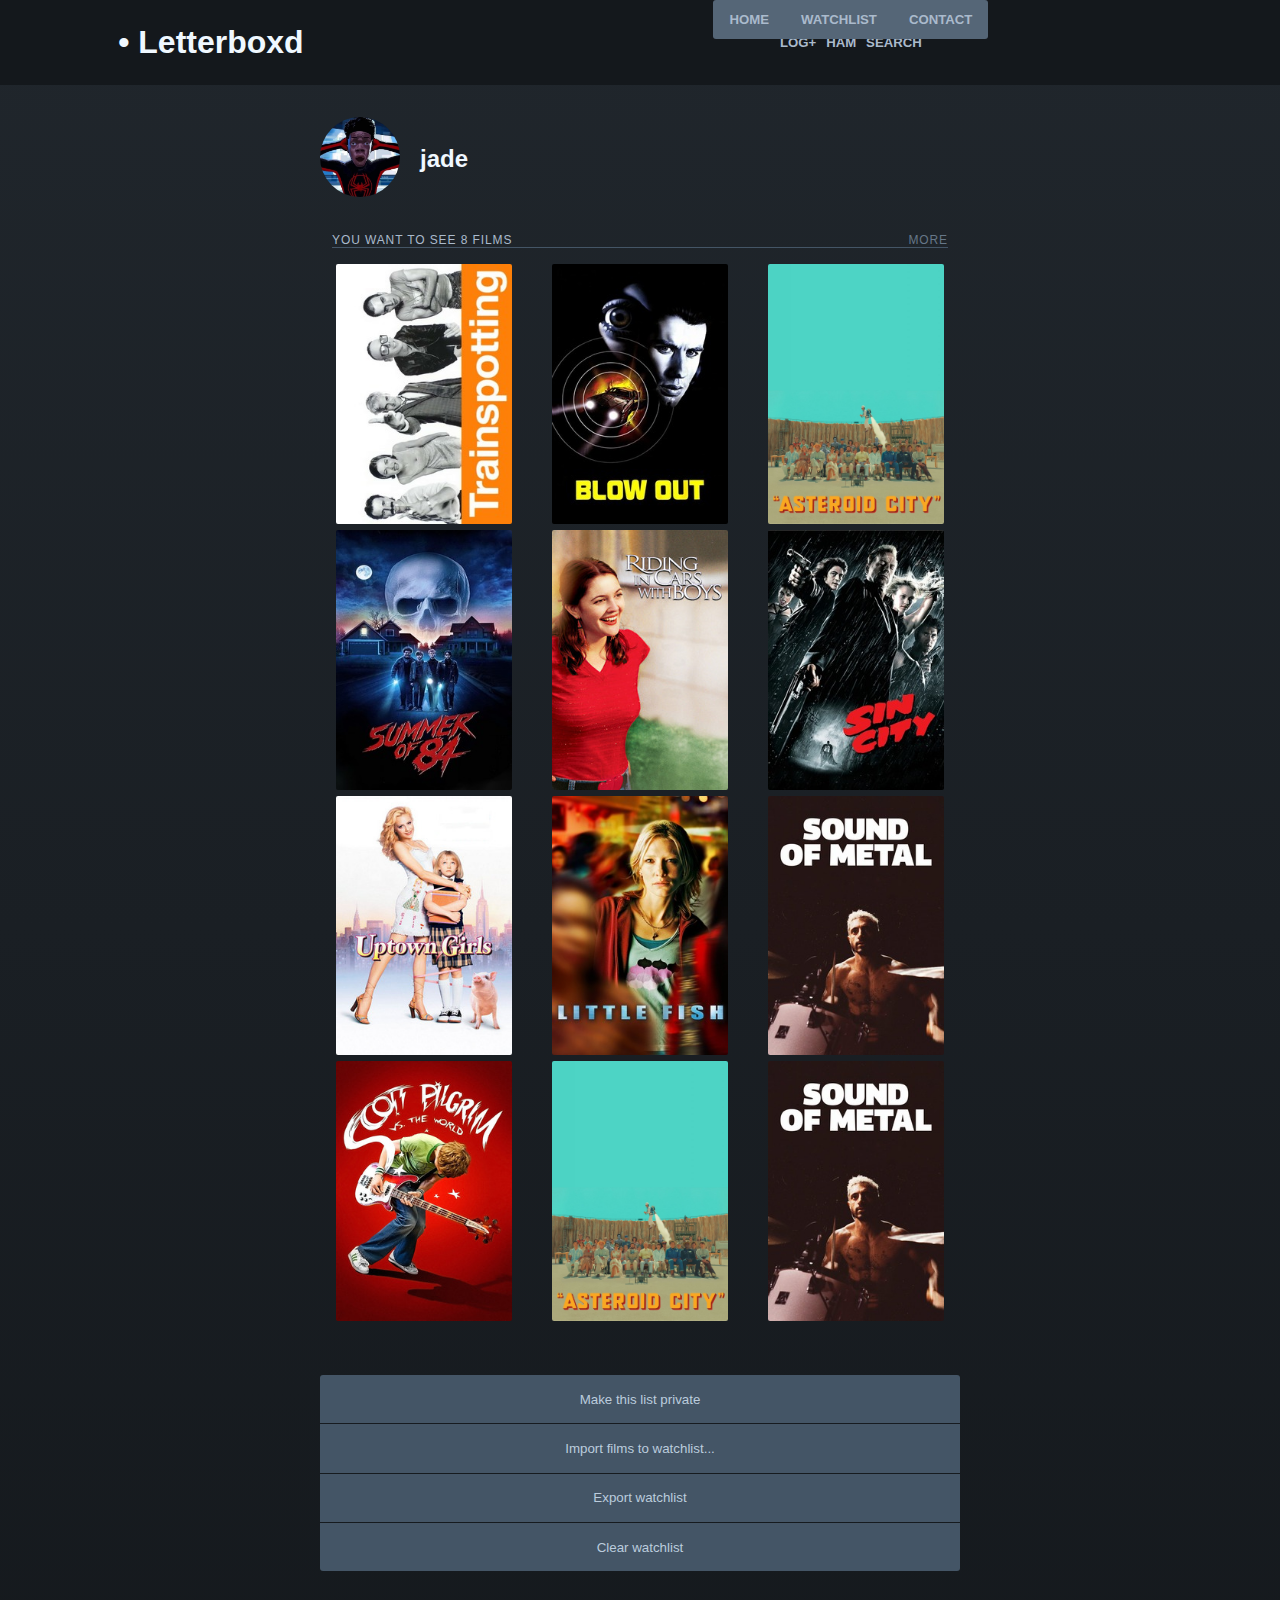
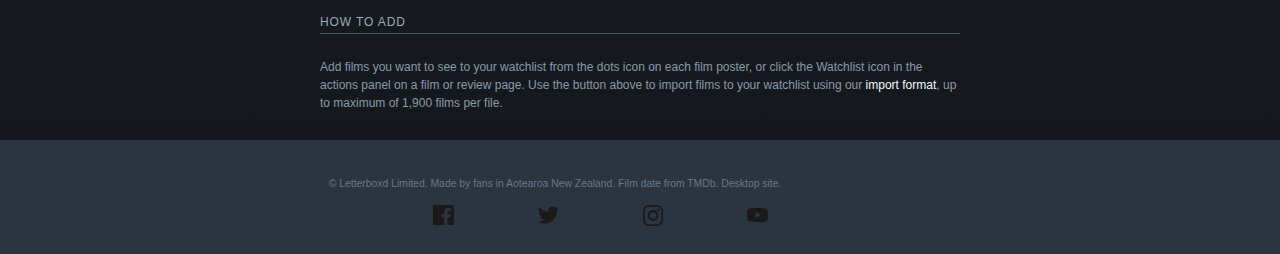
<file: watchlist.html>
<!doctype html>
<html lang="en">
	
<head>
	<meta charset="UTF-8">
	<meta name="author" content="Jade van Schaik">
	<meta name="viewport" content="width=device-width, initial-scale=1">
	
	<title>jade's watchlist &#x2022; Letterboxd</title>
	
	<link href="styles/style.css" rel="stylesheet">
	<link rel="icon" type="image/svg+xml" href="images/favicon.svg">
</head>
<body id="watchlist">
    <nav>
		<p>&#x2022; Letterboxd</p>
		<div class="dropdown">
			<a href="index.html">Log+</a>
			<button onclick="myFunction()" class="dropbtn">HAM</button>
				<div id="myDropdown" class="dropdown-content">
					<a href="index.html">Home</a>
    				<a href="watchlist.html">Watchlist</a>
    				<a href="#contact">Contact</a>
				</div>
			<a href="watchlist.html">Search</a>
		</div>
	</nav>

	<ul>
		<li><img src="images/IMG_9850.JPG" alt="Profielfoto"></li>
		<li><h2>jade</h2></li>
	</ul>

	<section>
		<h3>You want to see 8 films</h3>
		<p>More</p>
		<ul>
			<li><img src="images/wl_images/film_poster_trainspotting_1996.jpeg" alt="The image is a poster for the movie Trainspotting. It shows 5 characters portrayed in black and white standing vertically to the side next to each other. The text trainspotting is next to them, the letters are white, big and bold and are portrayed on a orange background."></li>
			<li><img src="images/wl_images/film_poster_blow0out_1981.jpeg" alt="The image is a poster for the movie Blow Out. It portrays two figures, one who can be identified as John Travolta, lead in this movie. The other figure is just an eye looking over his shoulder. There is a circle overlaying both of these figures with a small car riding out of its, on the bottom of the image is in bright neon yellow, the words, Blow Out."></li>
			<li><img src="images/wl_images/film_poster_asteroid0city_2023.jpeg" alt="The image is a poster for the movie Asteroid City. It portrays tho whole cast sitting on little wooden benches at the front, and a man in a flying jet suit above them. In the background is lots of sky, the color of a soft pastel blue. The letterst Asteroid City are at the bottom of the poster, big in all caps."></li>
			<li><img src="images/wl_images/film_poster_summer0of084_2018.jpeg" alt="The image is a poaster for the movie Summer of '84. It features 4 men standing on a road in the dark with flashlights. Behind them are 2 houses, neighbours of each other. Above them in the night sky trails the moon and clouds, hidden in them is a big skull looking over the four men. The title Summer of '84 is in red distorted letters at the bottom of the poster."></li>
			<li><img src="images/wl_images/film_poster_riding0in0cars0with0boys_2001.jpeg" alt="The image is a poster for the movie Riding in cars with boys. It features Drew Barrymore, the lead of the film, wearing a red shit and a smile looking to the right. The background looks nice and rural, the text Riding in cars with boys, floats next to the woman."></li>
			<li><img src="images/wl_images/film_poster_sin0city_2005.jpeg" alt="The image is a poster for the movie Sin City. It features 5 characters of the film, in an action like gaze captured in the rain. 3 of them carrying guns. They are looking over the camera, at the bottom of the image, is a lit up small frame of a man walking in a light enviorenment. The words Sin City are in a bubbly red right next to them man in the lit up frame."></li>
			<li><img src="images/wl_images/film_poster_uptown0girls_2003.jpeg" alt="The image is a poster for the movie Uptown Girls. It features the 2 main characters hugging each oter, next them stands a small pig on a leash. The background luminates a New York City skyline in a soft pastel look. Together they stand on the foreground with the tile of the film Uptown Girls covering a part of both the characters legs."></li>
			<li><img src="images/wl_images/film_poster_little0fish_2005.jpeg" alt="The image is a poster for the movie Little Fish. It portrays a woman standing in a crowd which is blurred out. The image looks vribrant with many neon lights, it feels a bit like busy street. The text Little Fish is in 3d letters ate the bottom of the image."></li>
			<li><img class=".image_desktop" src="images/wl_images/film_poster_sound0of0metal_2019.jpeg" alt="The image is a poster for the film Sound of Metal. The image is a bit dark and features a shirtless man behind a drumset, there is a spotlight on him. Big, white, bold letters spell Sound of Metal at the top of the image."></li>
			<li><img class=".image_desktop"	src="images/wl_images/film_poster_scott0pilgrim0vs0the0world_2010.jpeg" alt="The image is a poster for the movie Scott Pilgrim vs the World. The poster has a vibrant red background, with a boy playing guitar in a bend position. From the guitar the words Scott Pilgrim vs the World appear."></li>
			<li><img class=".image_desktop" src="images/wl_images/film_poster_asteroid0city_2023.jpeg" alt="The image is a poster for the movie Asteroid City. It portrays tho whole cast sitting on little wooden benches at the front, and a man in a flying jet suit above them. In the background is lots of sky, the color of a soft pastel blue. The letterst Asteroid City are at the bottom of the poster, big in all caps."></li>
			<li><img class=".image_desktop"	src="images/wl_images/film_poster_sound0of0metal_2019.jpeg" alt="The image is a poster for the film Sound of Metal. The image is a bit dark and features a shirtless man behind a drumset, there is a spotlight on him. Big, white, bold letters spell Sound of Metal at the top of the image."></li>
		</ul>
	</section>

	<ul class="ul_buttons">
		<li><button>Make this list private</button></li>
		<li><button>Import films to watchlist...</button></li>
		<li><button>Export watchlist</button></li>
		<li><button>Clear watchlist</button></li>
	</ul>

	<section>
		<h3>How to add</h3>
		<p>Add films you want to see to your watchlist from the dots icon on each film poster, or click the Watchlist icon in the actions panel on a film or review page. Use the button above to import films to your watchlist using our <a href="">import format</a>, up to maximum of 1,900 films per file.</p>
	</section>

	<footer>
		<ul>
			<li>&copy; Letterboxd Limited. Made by fans in Aotearoa New Zealand. Film date from TMDb. Desktop site.</li>
			<li><img src="images/facebook0icon.svg" alt="Facebook logo"></li>
			<li><img src="images/twitter0icon.svg" alt="Twitter logo"></li>
			<li><img src="images/instagram0icon.svg" alt="Instagram logo"></li>
			<li><img src="images/youtube0icon.svg" alt="Youtube logo"></li>
		</ul>
	</footer>
	<script defer src="scripts/script.js"></script>
</body>
</html>
</file>
<file: styles/style.css>
/**************/
/* CSS REMEDY */
/**************/
*, *::after, *::before {
  box-sizing:border-box;  
}

/*********************/
/* CUSTOM PROPERTIES */
/*********************/
:root {
	/* startje */
	--color-text: #AABACC;
	--color-text-2: #d8e0e8;
	--color-text-3: #667788;
	--color-text-4: #89a;
	--color-text-5: #9ab;
	--color-text-button: #bbccdd;
	--color-background:#eee;
	--color-link-actief: #40bcf4;
	--main-background: rgb(20,24,28); background: linear-gradient(0deg, rgba(20,24,28,1) 0%, rgba(32,38,44,1) 100%);;
	--header-background: #14181C;
	--footer-background: #2C3440;
	--button-background: #445566;
	--border-color: #24303c;
	--button-border-radius: 3px;
	--text-deco-1: uppercase;
	--text-upperfont: 600;
	--text-lowerfont: 300;
	--font: 'Inter', sans-serif;
	--font-2: "georgiapro", sans-serif;
	--color-button: #c8d4e0;
	--color-background-button: #567;
	--color-witwit: aliceblue;
	--fontsize-titels: .75em;
	--titel-letterspacing: .0750em;
	--standaard-line-height: 1.5em;
	--border-bottom: 0.1em solid #456;
	--border-radius-standaard: 0.125em;
	--border-radius-profile-img: 0.75em;
	--border-radius-progile-img-wl: 5em;
}

/****************/
/* JOUW STYLING */
/****************/

/* jouw code */

/* general code */
body {
	margin: 0;
	background-color: var(--main-background-wl);
	padding: 0;
	font-family: var(--font);
	font-weight: var(--text-lowerfont);
}

article img, article ul img, #watchlist section img {
	width: 5em;
	height: 7.5625em;
	border-radius: var(--border-radius-standaard);
}


/* end general code */

/* BEGIN CODE POFILE PAGE */
/* Button dropdown menu, ik had eerst een ul als nav, maar daar mocht ik geen divs of nog een ul in plaatsen, dus heb de gehele nav 
uiteindelijk veranderd in een div om een dropdown menu te kunnen maken.
 */
.dropbtn {
	cursor: pointer;
}

.dropdown {
	position: relative;
	display: inline-block;
}

.dropdown-content {
	display: none;
	position: absolute;
	margin-top: 3em;
	background-color: var(--color-background-button);
	color: var(--color-background);
	border-radius: var(--button-border-radius);
	min-width: 160px;
	overflow: auto;
}

.dropdown-content a {
	color: black;
	padding: 12px 16px;
	text-decoration: none;
	display: block;
}

.dropdown a:hover {background-color: #ddd;}
.show {display: block;}

/* header/nav code
In de nav gebruik gemaakt van display:flex, dit maakt het op een rij zetten van de elementen makkelijk.
*/
nav:first-of-type {
	background-color: var(--header-background);
	display: flex;
	justify-content: space-around;
	align-content: center;
}
nav:first-of-type .dropdown,  nav:first-of-type button {
	display: flex;
	align-content: center;
	text-transform: var(--text-deco-1);
	font-weight: var(--text-upperfont);
	font-size: .825em;
	gap: .75em;
}
nav:first-of-type button {
	all:unset;
}
nav:first-of-type div:first-of-type a {
	display: flex;
	align-items: center;
	margin-bottom: 0;
}
nav:first-of-type div:first-of-type a, nav:first-of-type button{
	text-decoration: none;
	color: var(--color-text);
}
nav:first-of-type p {
	color: var(--color-witwit);
	font-size: 1em;
	font-weight: var(--text-upperfont);
}
/* end header/nav code */

/* eerste section code
Voor de eerste section grid gebruikt om alle elementen op een aparte plek te kunnen zetten.
Met Grid-Area is dit heel makkelijk.
*/
#index div > section:first-of-type img {
	height: 5.5em;
	border-radius: 4em;
	grid-area: 1 / 1 / 4 / 2;
	justify-self: right;
	border: 0.0625em solid var(--color-background-button);
}
#index div > section:first-of-type img:hover {
	border: .02em solid var(--color-text-5);
}
#index div  > section:first-of-type {
	display: grid;
	grid-template-columns: repeat(2, 1fr);
	grid-template-rows: repeat(2, .5fr) 1fr;
	grid-column-gap: 20px;
	grid-row-gap: 0px;
	margin-top: 1em;
}
#index div > section:first-of-type h2 {
	grid-area: 1 / 2 / 2 / 3; 
	font-weight: var(--text-upperfont);
	color: var(--color-witwit);
	font-size: 1.25em;
	margin-bottom: 0;
}
#index div > section:first-of-type p:nth-of-type(2) {
	text-align: center;
	color: var(--color-text);
	font-size: .75em;
	grid-area: 3 / 1 / 4 / 3; 
}
#index div > section:first-of-type button {
	grid-area: 2 / 2 / 3 / 3; 
	text-align: center;
	border: none;
	background: var(--color-background-button);
	border-radius: 3px;
	box-shadow: inset 0 1px 0 hsla(0,0%,100%,.2);
	color: var(--color-button);
	text-transform: var(--text-deco-1);
	line-height: 12px;
	padding: 7px 10px 6px;
	letter-spacing: .075em;
	font-weight: var(--text-upperfont);
	font-size: .6em;
}
#index div > section:first-of-type button:hover {
	background-color: var(--color-text-3);
	color: var(--color-witwit);
}
/* end eerste section code */

/* tweede section code
Door diplay flex te gebruiken zijn de cijfers makkelijk te schuiven en dus ook responsive.
Ik gaf het cijfer een span om deze aparte styling te geven van de tekst eronder.
*/
.cijfer {
	font-family: var(--font-2);
	font-size: 2.5em;
	letter-spacing: normal;
	display: block;
	margin-bottom: .4em;
	color: var(--color-text-2);
}
#index div section:nth-of-type(2) ul li {
	color: var(--color-background-button);
	font-family: var(--font);
	font-weight: var(--text-lowerfont);
	font-size: .55em;
	letter-spacing: .10em;
	text-transform: var(--text-deco-1);
	flex-direction: column;
	line-height: 1em;
}
#index div section:nth-of-type(2) ul {
	list-style: none;
	display: flex;
	flex-wrap: wrap;
	justify-content: center;
	gap: 3em;
	row-gap: 1.5em;
	text-align: center;
	padding: 1em;
	padding-top: 0;
	margin-top: 0;
	padding-left: 3.5em;
	padding-right: 3.5em;
}
#index div section:nth-of-type(2) h3 {
	color: transparent;
	margin: 0;
	padding: 0;
	font-size: .1em;
}
/* end tweede section code */

#index nav:nth-of-type(2) {
	border: 2px solid var(--border-color);
	margin: 0 20em 0 20em;
	border-radius: var(--border-radius-standaard);
}

/* 2e nav bar gemaakt die actief wordt gemaakt als de gebruiker op een groot 
scherm de website gebruikt, op kleine apparaten gaat deze weg en wordt deze vervangen
door alleen het hamburgermenu. */

#index nav:nth-of-type(2) ul {
	display: flex;
	justify-content: space-around;
	list-style-type: none;
	font-size: .9em;
}

#index nav:nth-of-type(2) ul li {
	color: var(--color-text-5);
	font-weight: var(--text-lowerfont);
	font-size: 1.25em;
}

#index nav:nth-of-type(2) ul li a {
	text-decoration: none;
	color: var(--color-text-5);
}

#index nav:nth-of-type(2) ul li a:hover {
	color: var(--color-link-actief);
}




/* begin eerste en tweede article code 
Veel overeenkomende code voor meerdere artikelen, display flex maakt het plaatsen en ordenen
van de foto's makkelijk. Veel styling was hetzelfde dus kon dat makkelijker herhalen.
*/

#index  article:first-of-type , #index article:nth-of-type(2) {
	margin: .5em;
	display: flex;
	flex-direction: column;
}
#index article:first-of-type h3 , #index article:nth-of-type(2) ul:first-of-type li h3 , #index article:nth-of-type(2) ul:first-of-type li a, #watchlist section:first-of-type h3, #watchlist section:first-of-type p , #index > section:last-of-type h3 , #index section:last-of-type a{
	text-transform: var(--text-deco-1);
	font-weight: var(--text-lowerfont);
	font-size: var(--fontsize-titels);
	color: var(--color-text);
	border-bottom:  var(--border-bottom);
	padding-bottom: 0.3125em;
	margin-bottom: 0;
	letter-spacing: var(--titel-letterspacing);
	text-decoration: none;
}
#index article:first-of-type ul , #index article:nth-of-type(2) ul:nth-of-type(2), #index section:last-of-type ul {
	list-style: none;
	display: flex;
	justify-content: flex-start;
	gap: .75em;
	padding: 0;
}
/* end eerste article code */

#index article:nth-last-of-type(2) ul:first-of-type {
	display: flex;
	justify-content: space-between;
	align-items: flex-end;
	padding: 0;
	margin: 0;
	list-style-type: none;
}
#index article:nth-last-of-type(2) ul:first-of-type li:first-of-type {
	flex-grow: 1;
}
#index article:nth-last-of-type(2) ul:first-of-type li, #watchlist section:first-of-type p , #index section:last-of-type a {
	color: var(--color-text-3);
	padding: 0;
}
#index article:nth-last-of-type(2) ul:first-of-type li a:hover , #index section:last-of-type a:hover{
	color: var(--color-link-actief);
}

/* end tweede article code */

/* begin derde article code
Voor de recent reviews heb ik wel grid gebruikt, aangezien hier meerdere elementen bij in moesten staan.
Dit was met grid-area goed te doen. Aangezien de positionering van beide sections praktisch gezien hetzelfde is, hoefde ik niet veel code te herhalen.
*/

#index article:nth-of-type(3) section {
	display: grid;
	grid-template-columns: .5fr 1fr;
	grid-template-rows: .75fr repeat(2, .5fr) 1fr .25fr;
	grid-column-gap: 0px;
	grid-row-gap: 0px;
	margin-left: .5em;
	color: var(--color-text);
	padding: .5em;
	gap: .25em;
}
#index article:nth-of-type(3) section img {
	grid-area: 1 / 1 / 5 / 2;
	justify-self: flex-start;
}
#index article:nth-of-type(3) section h3 {
	grid-area: 1 / 2 / 2 / 3;
	margin: 0;
	font-family: var(--font-2);
	color: var(--color-witwit);
	font-size: 1.25em;
}
#index article:nth-of-type(3) section span {
	color: var(--color-text-4);
	font-weight: var(--text-lowerfont);
	font-size: .75em;
	margin: 0;
	font-family: var(--font);
	margin-left: .5em;
}
#index article:nth-of-type(3) section p:nth-of-type(1) {
	grid-area: 2 / 2 / 3 / 3;
	color: var(--color-text-3);
	margin: 0;
	font-size: .75em;
}
#index article:nth-of-type(3) section p:nth-of-type(2) {
	grid-area: 3 / 2 / 4 / 3;
	justify-self: flex-start;
	margin: 0;
	font-style: italic;
	font-size: 0.875em;
	color: var(--color-text-5);
	font-family: var(--font-2);
	line-height: 1.5em;
}
#index article:nth-of-type(3) section p:nth-of-type(3) {
	grid-area: 4 / 2 / 5 / 3;
	margin: 0;
	font-size: 0.875em;
	color: var(--color-text-5);
}
#index article:nth-of-type(3) section p:nth-of-type(4) {
	grid-area: 5 / 1 / 6 / 3;
	font-size: .65em;
	font-weight: var(--text-upperfont);
	margin: 1em 1em;
}

/* end derde article code */

/* Voor het watchlist element heb ik ook flex gebruikt, omdat deze het makkelijk op een rijtje zet.
Met flex-wrap en flex-grow zijn ze te ordenen. */
#index > section:last-of-type ul li img {
	width: 22em;
	border-radius: var(--border-radius-standaard);
}
#index > section:last-of-type {
	display: flex;
	justify-content: space-around;
	flex-wrap: wrap;
	align-items: center;
}
#index > section:last-of-type h3 {
	flex-grow: 1;
	margin-left: 1em;
}
#index > section:last-of-type a {
	margin-right: 1em;
	align-self: flex-end;
}
#index > section:last-of-type ul {
	align-items: center;
	justify-items: center;
}

/* Aangezien de footer gewoon vast zit aan de bodem van de pagina's heb ik hiervoor grid gebruikt.
 */

footer {
	background-color: var(--footer-background);
	padding: 1em;
	color: var(--color-text-3);
}
footer img {
	max-width: 2em;
}
footer ul {
	list-style-type: none;
	display: grid; 
	grid-template-columns: repeat(8, 1fr); 
	grid-template-rows: 1fr .5fr; 
	grid-column-gap: 0px;
	grid-row-gap: 20px; 
	gap: .5em;
	padding: 0;
	font-size: .65em;
	align-items: center;
}
footer ul li:nth-of-type(1) {
	grid-area: 1 / 2 / 2 / 8;
	margin-bottom: 1em;
}
footer ul li:nth-of-type(2) {
	grid-area: 2 / 3 / 3 / 4;
}
footer ul li:nth-of-type(3) {
	grid-area: 2 / 4 / 3 / 5;
}
footer ul li:nth-of-type(4) {
	grid-area: 2 / 5 / 3 / 6;
}
footer ul li:nth-of-type(5) {
	grid-area: 2 / 6 / 3 / 7;
}

/* EINDE CODE PROFILE PAGINA */

/***********************/
/* PAGINA 2 / WATCHLIST*/
/***********************/
#watchlist {
	background-color: var(--main-background-wl);
}


/* Eerste UL
Flex gebruikt omdat ik dat toch het makkelijkst vind en ik hier niet veel elementen,
op  moeilijke plekken hoefde te zetten. Profielfoto en naam blijven mooi links staan. */
#watchlist > ul:first-of-type {
	list-style-type: none;
	display: flex;
	align-items: center;
	justify-items: flex-start;
	gap: .5em;
	padding: 0;
	margin: 0 0 0 1em;
}
#watchlist > ul:first-of-type img {
	height: 1.5em;
	border-radius: var(--border-radius-profile-img);
}
#watchlist > ul:first-of-type h2 {
	color: var(--color-witwit);
	font-size: 1em;
}
/* Einde eerste UL */


/* Eerste section
Voor de foto-gallerij flex gebruikt, houdt de foto's mooi responsive.  */
#watchlist section:first-of-type {
	display: flex;
	justify-content: space-between;
	align-content: center;
	flex-wrap: wrap;
	padding: 0;
	margin: 1em 0 0 0;
}
#watchlist section:first-of-type h3, #watchlist section:first-of-type p {
	padding: 0;
	margin: 0 1em 0 1em;
}
#watchlist section:first-of-type h3 {
	flex-grow: 1;
	margin: 0 0 0 1em;
}
#watchlist section:first-of-type p {
	color: var(--color-text-3);
	padding: 0;
	margin: 0 1em 0 0;
}
#watchlist section:first-of-type ul  {
	display: flex;
	flex-wrap: wrap;
	list-style-type: none;
	justify-content: space-between;
	padding: 0;
	margin: 1em;
}
#watchlist section:first-of-type ul li {
	margin-bottom: 0.125em;
}
/* Einde eerste section */


/* Begin ul + buttons 
Buttons van de officiele letterboxd nagemaakt, heb hier veel profijt kunnen maken van al mijn root
elementen, ook hier weer flex gebruikt om ze allemaal onder elkaar in het center te houden.*/
#watchlist .ul_buttons {
	list-style-type: none;
	display: flex;
	flex-direction: column;
	padding: 0;
	margin: 1em;
	gap: .064em;
}
#watchlist ul button {
	border: none;
	padding: 1.25em;
	width: 100%;
	background-color: var(--button-background);
	color: var(--color-text-button);
	font-family: var(--font-2);
}
#watchlist ul li:first-of-type button {
	border-top-left-radius: var(--button-border-radius);
	border-top-right-radius: var(--button-border-radius);
}
#watchlist ul li:last-of-type button {
	border-bottom-left-radius: var(--button-border-radius);
	border-bottom-right-radius: var(--button-border-radius);
}
/* Einde ul en buttons */

/* P en dergelijken
Eind verhaaltje ook met flex gedaan, met een a element de link naar voren gebracht in de pagina zelf. */
#watchlist section:last-of-type {
	display: flex;
	flex-direction: column;
	margin: 2em 1em 1em 1em;
}
#watchlist section:last-of-type h3 {
	color: var(--color-text-5);
	text-transform: var(--text-deco-1);
	font-weight: var(--text-lowerfont);
	font-size: var(--fontsize-titels);
	border-bottom: var(--border-bottom);
	padding-bottom: 0.3125em;
	letter-spacing: var(--titel-letterspacing);

}
#watchlist section:last-of-type p {
	color: var(--color-text-4);
	font-size: var(--fontsize-titels);
	line-height: var(--standaard-line-height);
}
#watchlist section:last-of-type p a {
	text-decoration: none;
	color: var(--color-witwit);
}
/* P en dergelijken */

/* Media queries voor 4 schermsoorten gemaakt, gaat vooral over de zichtbaarheid van sommige elementen.
Had heel veel moeite met het proberen van mijn em, px om te zetten in %. Heb 4 breakpoints gebruikt, en ze
"handmatig" laten schalen van content. */

/* Media queries */
@media screen and (max-width: 375px) {
	nav:nth-of-type(2) {
		display: none;
	}
	article img, #watchlist section img {
		width: 9em;
		height: 13.6125em;
		border-radius: var(--border-radius-standaard);
	}
	#index article:nth-of-type(3) section {
		gap: 1em;
	}
	#index article:nth-of-type(3) section p:nth-of-type(4) {
		grid-area: 5 / 1 / 6 / 3;
		font-size: .65em;
		font-weight: var(--text-upperfont);
		margin: .5em 2em;
	}
}

@media screen and (min-width: 376px) and (max-width: 767px) {
	nav:nth-of-type(2) {
		display: none;
	}
	article img, #watchlist section img {
		width: 10em;
		height: 15.125em;
		border-radius: var(--border-radius-standaard);
	}
	#index article:nth-of-type(3) section {
		gap: 1em;
	}
}


@media screen and (min-width: 768px) and (max-width: 1199px) {
	nav:nth-of-type(2) {
		display: none;
	}
	article img, article ul img, #watchlist section img {
		width: 10em;
		height: 15.125em;
		border-radius: var(--border-radius-standaard);
	}
}


/* Desktop media queries */
@media screen and (min-width: 1200px) {
	nav:first-of-type ul {
		display: flex;
		align-content: center;
		text-transform: var(--text-deco-1);
		font-weight: var(--text-upperfont);
		font-size: .9em;
		gap: .75em;
	}
	nav:first-of-type p {
		color: var(--color-witwit);
		font-size: 2em;
		font-weight: var(--text-upperfont);
		margin: .75em;
	}

	#index article:first-of-type, #index article:nth-of-type(2) , #index article:nth-of-type(3){
		margin: 0 20em 0 20em;
	}

	div:first-of-type {
		display: flex;
		align-content: center;
		justify-content: space-around;
		margin: 0 20em 0 20em;
	}
	
	div:first-of-type img {
		height: 5.5em;
	}

	div:first-of-type section:nth-of-type(2) {
		align-self: flex-end;
	}

	div:first-of-type section:nth-of-type(2) ul {
		padding: 0;
		margin: 0;
		gap: 0;
	}

	#index div:first-of-type  > section:first-of-type {
		display: grid; 
		grid-template-columns: repeat(2, 1fr) 2fr; 
		grid-template-rows: repeat(2, 1fr); 
		grid-column-gap: 20px;
		grid-row-gap: 0px; 
		grid-row-gap: 0px; 
		margin-top: 1em;
	}
	#index div:first-of-type > section:first-of-type p:nth-of-type(2) {
		text-align: start;
		color: var(--color-text);
		font-size: .75em;
		grid-area: 2 / 2 / 3 / 4;
	}
	article img, article ul img, #watchlist section img {
		width: 11em;
		height: 16.235em;
		border-radius: var(--border-radius-standaard);
	}

	#index > section:last-of-type {
		display: none;
	}
	
	#watchlist ul:first-of-type, #watchlist section:first-of-type, #watchlist ul:last-of-type, #watchlist section:last-of-type{
		margin: 2em 20em 1em 20em;
	}
	#watchlist > ul:first-of-type img {
		width: 5em;
		height: 5em;
		border-radius: var(--border-radius-progile-img-wl)
	}
	#watchlist > ul:first-of-type h2 {
		font-size: x-large;
		margin-left: .5em;
	}
	
}
</file>
